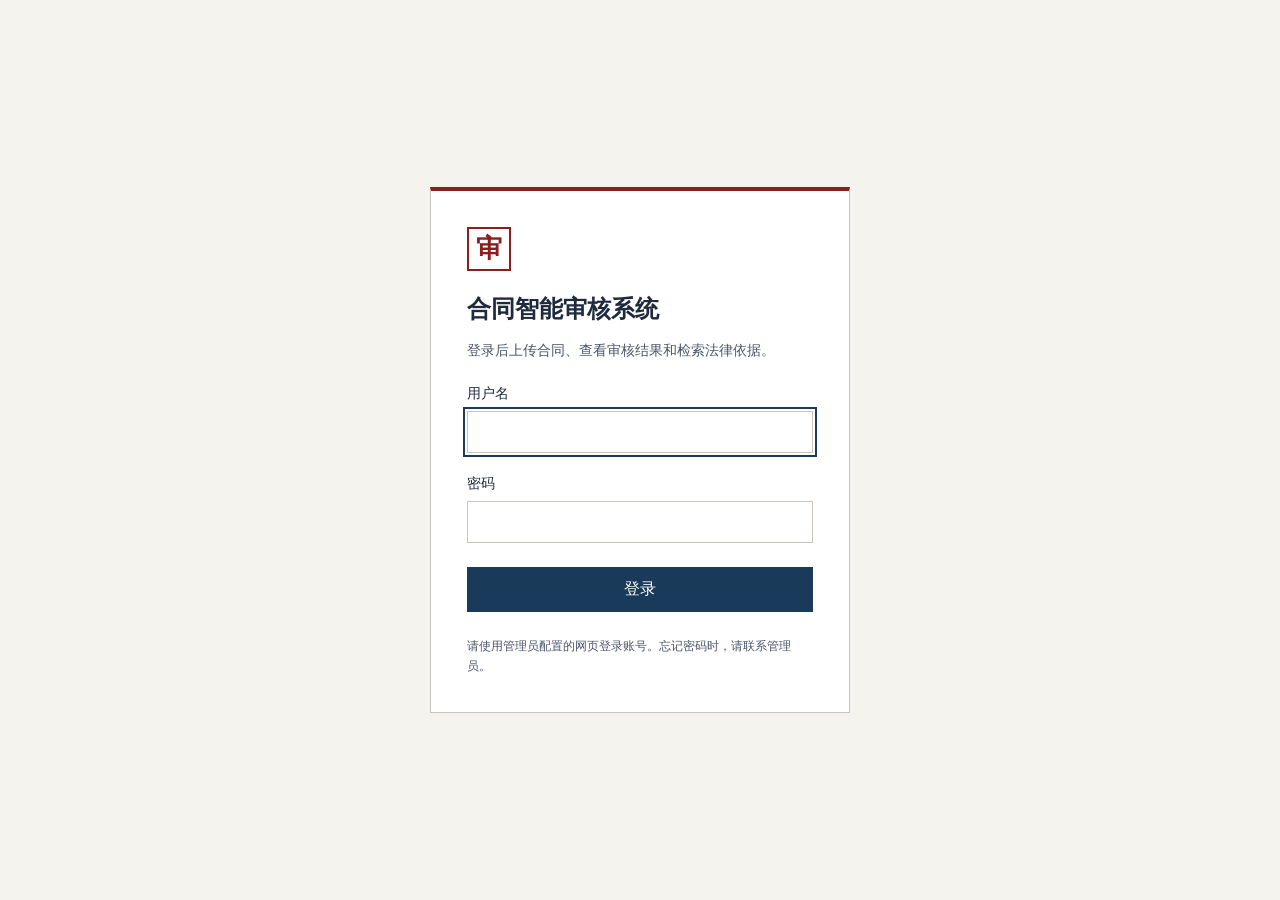
<file: static/login.html>
<!DOCTYPE html>
<html lang="zh-CN">
<head>
<meta charset="UTF-8">
<meta name="viewport" content="width=device-width, initial-scale=1">
<title>登录 · 合同智能审核系统</title>
<style>
* { box-sizing: border-box; }
body { margin: 0; min-height: 100vh; display: grid; place-items: center; padding: 24px; background: #f5f3ee; color: #1f2a3d; font-family: "Microsoft YaHei", sans-serif; }
main { width: min(100%, 420px); padding: 36px; background: white; border: 1px solid #c9c4bb; border-top: 4px solid #8b1f1f; }
.mark { display: grid; place-items: center; width: 44px; height: 44px; color: #8b1f1f; border: 2px solid currentColor; font: bold 26px SimSun, serif; }
h1 { font: bold 24px SimSun, serif; margin: 22px 0 10px; }
p { color: #4a5568; line-height: 1.7; font-size: 14px; }
label { display: block; margin-top: 22px; font-size: 14px; }
input { display: block; width: 100%; padding: 12px; border: 1px solid #c9c4bb; margin-top: 8px; font: inherit; }
input:focus { outline: 2px solid #1a3a5c; outline-offset: 2px; }
button { width: 100%; margin-top: 24px; padding: 12px; background: #1a3a5c; color: white; border: 0; font: inherit; cursor: pointer; }
button:disabled { opacity: .65; cursor: wait; }
#error { color: #8b1f1f; margin-bottom: 0; }
.hint { margin: 24px 0 0; font-size: 12px; }
</style>
</head>
<body>
<main>
  <div class="mark" aria-hidden="true">审</div>
  <h1>合同智能审核系统</h1>
  <p>登录后上传合同、查看审核结果和检索法律依据。</p>
  <form id="loginForm" method="post" action="/api/auth/login">
    <label>用户名<input name="username" autocomplete="username" required maxlength="200" autofocus></label>
    <label>密码<input name="password" type="password" autocomplete="current-password" required maxlength="1024"></label>
    <p id="error" role="alert" hidden></p>
    <button type="submit" id="submit">登录</button>
  </form>
  <p class="hint">请使用管理员配置的网页登录账号。忘记密码时，请联系管理员。</p>
</main>
<script>
document.getElementById('loginForm').addEventListener('submit', async (event) => {
  event.preventDefault();
  const button = document.getElementById('submit');
  const error = document.getElementById('error');
  button.disabled = true;
  button.textContent = '登录中…';
  error.hidden = true;
  try {
    const response = await fetch('/api/auth/login', {method:'POST', body:new FormData(event.currentTarget)});
    if (!response.ok) {
      const data = await response.json().catch(() => ({}));
      throw new Error(typeof data.detail === 'string' ? data.detail : '登录失败，请检查输入后重试');
    }
    window.location.replace('/');
  } catch (failure) {
    error.textContent = failure.message || '连接失败，请稍后重试';
    error.hidden = false;
    button.disabled = false;
    button.textContent = '登录';
  }
});
</script>
</body>
</html>
</file>
